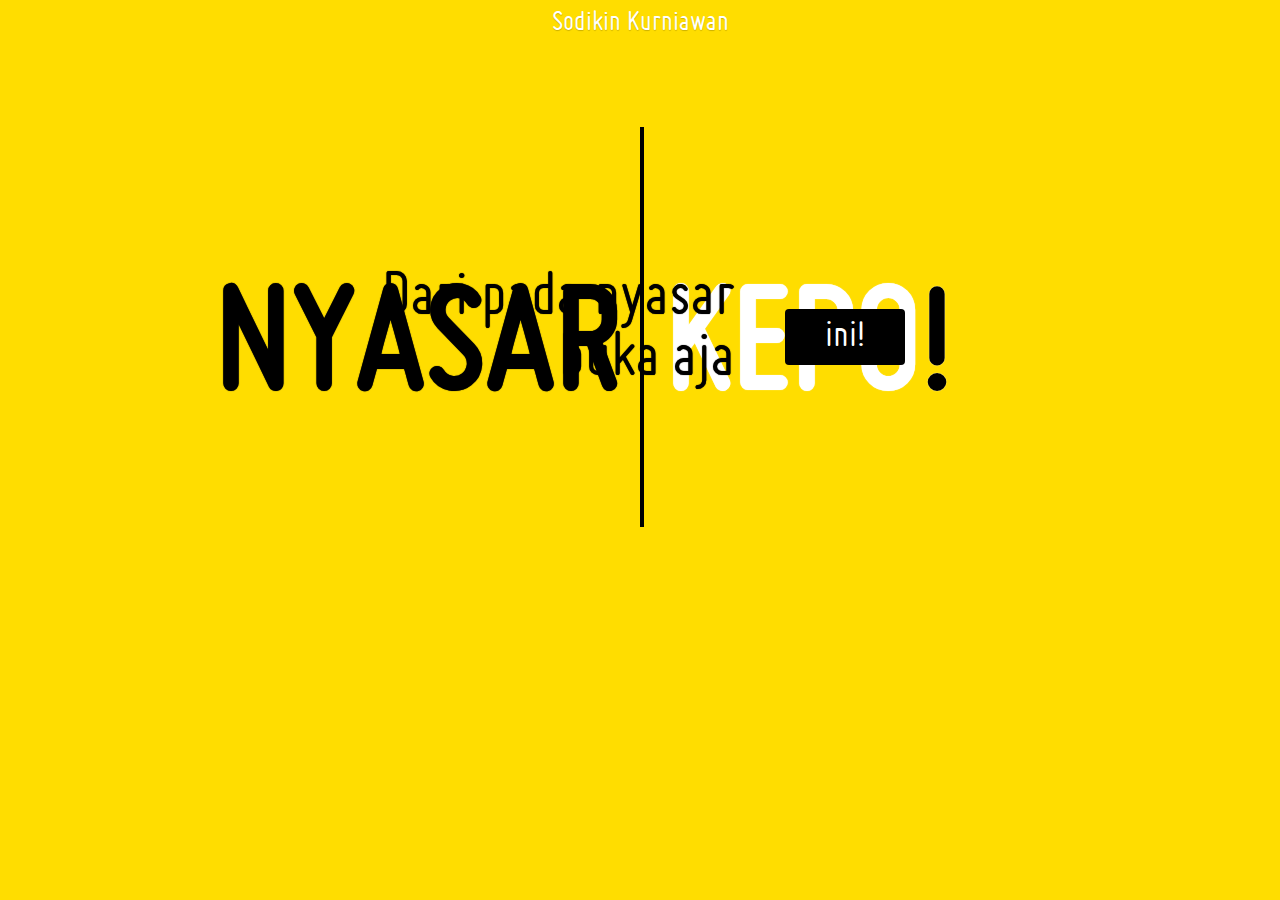
<file: index.html>
<!DOCTYPE html>
<html lang="en">
    <head>
        <title>Sodikin Kurniawan</title>
        <meta charset="UTF-8" />
        <meta http-equiv="X-UA-Compatible" content="IE=edge,chrome=1"> 
        <meta name="viewport" content="width=device-width, initial-scale=1.0"> 
        <meta name="description" content="Sodikin Kurniawan Instruktur Teknologi Laboratorium Medis" />
        <meta name="keywords" content="Sodikin, kurniawan, atlm, analis, kesehatan" />
        <meta name="author" content="Sodiyc" />
        <link rel="shortcut icon" href="../favicon.ico"> 
        <link rel="stylesheet" type="text/css" href="css/demo.css" />
        <link rel="stylesheet" type="text/css" href="css/style3.css" />
		<!--[if lt IE 10]>
				<link rel="stylesheet" type="text/css" href="css/style3IE.css" />
		<![endif]-->
    </head>
    <body>
        <div class="container">
            <h1 class="main">Sodikin Kurniawan</h1>
			<div class="sp-container">
				<div class="sp-content">
					<div class="sp-wrap sp-left">
						<h2>
							<span class="sp-top">Meh opo buka alamat iki bro ?</span> 
							<span class="sp-mid">nyasar</span> 
							<span class="sp-bottom">penasaran?</span>
						</h2>
					</div>
					<div class="sp-wrap sp-right">
						<h2>
							<span class="sp-top">Opo salah mlebu alamat web</span> 
							<span class="sp-mid">kepo<i>!</i><i>?</i></span> 
							<span class="sp-bottom">nyoweslah!</span> 
						</h2>
					</div>
				</div>
				<div class="sp-full">
					<h2>Dari pada nyasar buka aja</h2>
					<a href="https://www.sodiyc.my.id/">ini!</a>
				</div>
			</div>
        </div>
    </body>
</html>
</file>
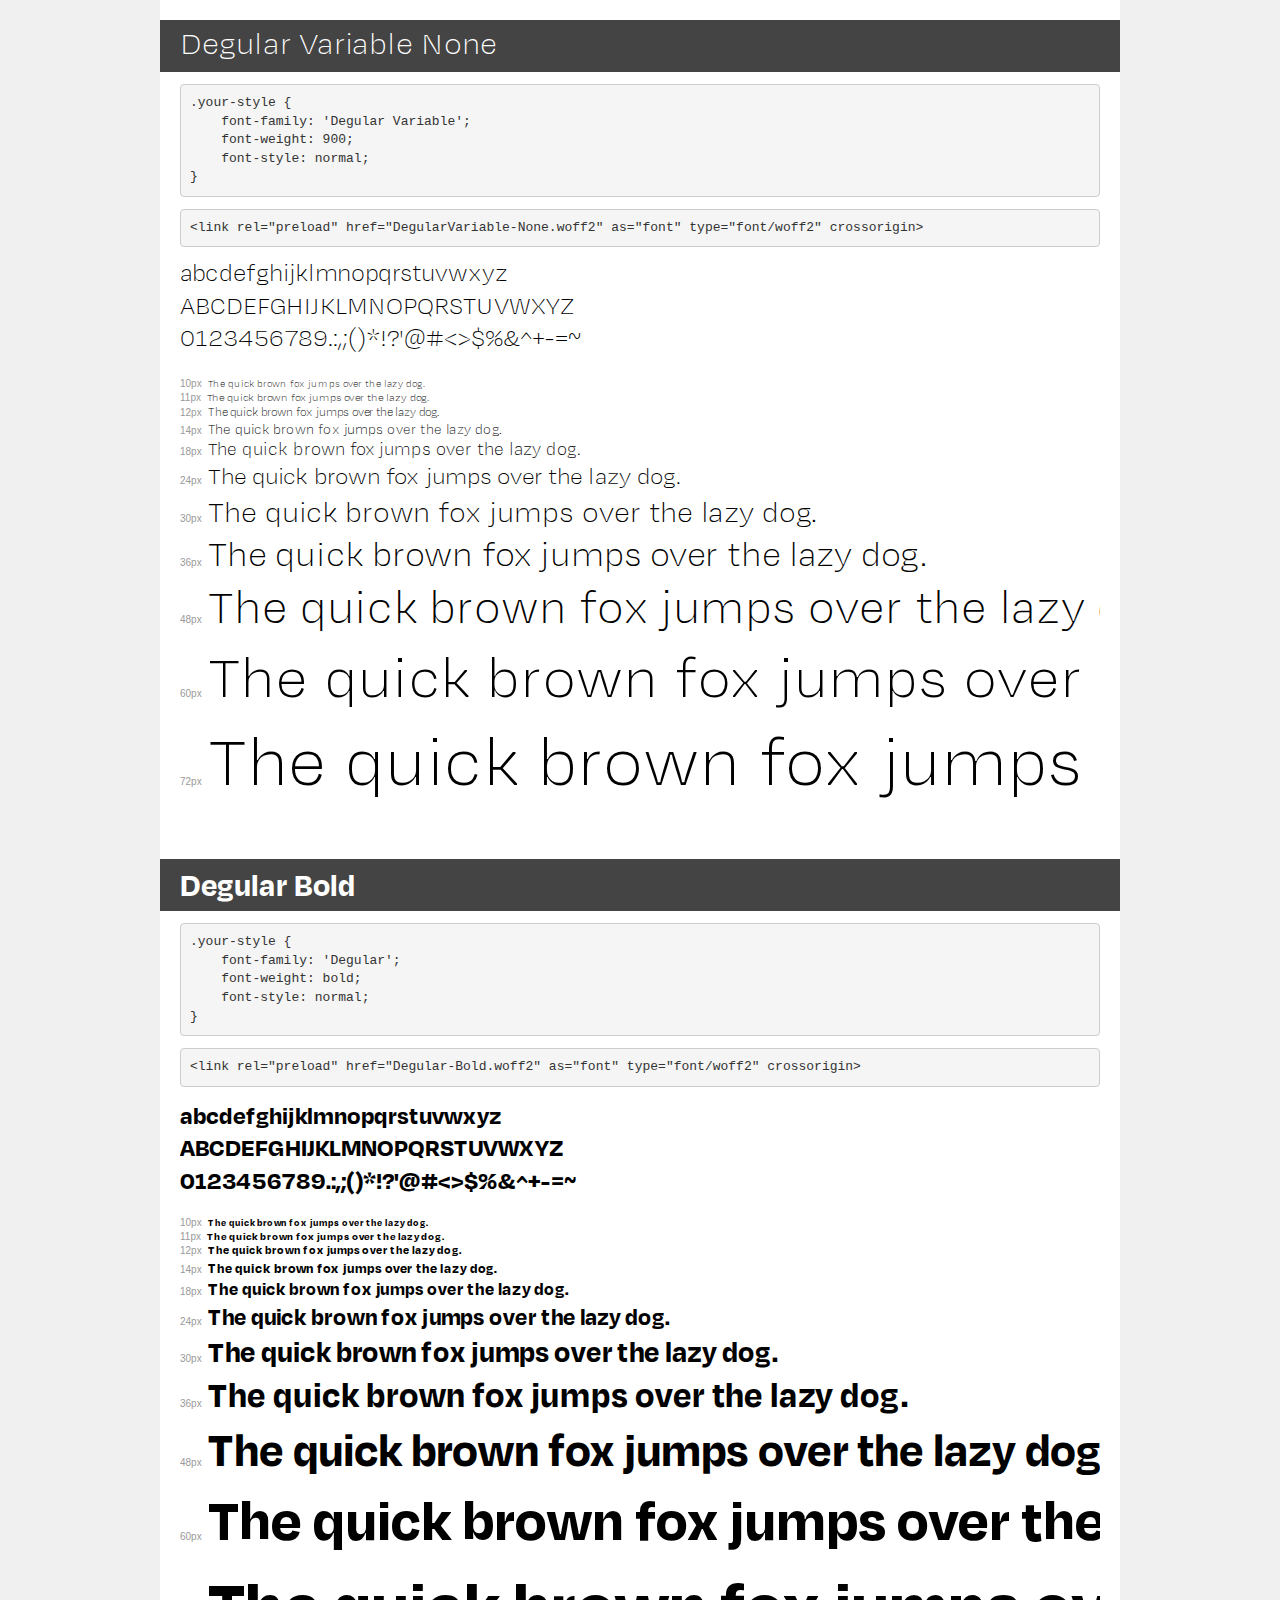
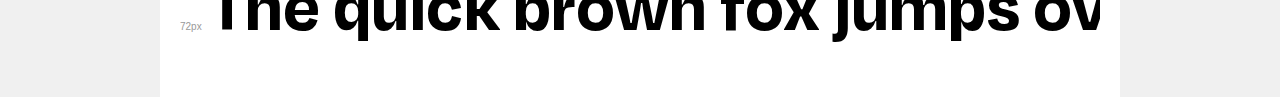
<file: text/demo.html>
<!DOCTYPE html>
<html lang="en">
<head>
    <meta charset="utf-8">
    <meta http-equiv="X-UA-Compatible" content="IE=edge">
    <meta name="viewport" content="width=device-width, initial-scale=1">
    <meta name="robots" content="noindex, noarchive">
    <meta name="format-detection" content="telephone=no">
    <title>Transfonter demo</title>
    <link href="stylesheet.css" rel="stylesheet">
    <style>
        /*
        http://meyerweb.com/eric/tools/css/reset/
        v2.0 | 20110126
        License: none (public domain)
        */
        html, body, div, span, applet, object, iframe,
        h1, h2, h3, h4, h5, h6, p, blockquote, pre,
        a, abbr, acronym, address, big, cite, code,
        del, dfn, em, img, ins, kbd, q, s, samp,
        small, strike, strong, sub, sup, tt, var,
        b, u, i, center,
        dl, dt, dd, ol, ul, li,
        fieldset, form, label, legend,
        table, caption, tbody, tfoot, thead, tr, th, td,
        article, aside, canvas, details, embed,
        figure, figcaption, footer, header, hgroup,
        menu, nav, output, ruby, section, summary,
        time, mark, audio, video {
            margin: 0;
            padding: 0;
            border: 0;
            font-size: 100%;
            font: inherit;
            vertical-align: baseline;
        }
        /* HTML5 display-role reset for older browsers */
        article, aside, details, figcaption, figure,
        footer, header, hgroup, menu, nav, section {
            display: block;
        }
        body {
            line-height: 1;
        }
        ol, ul {
            list-style: none;
        }
        blockquote, q {
            quotes: none;
        }
        blockquote:before, blockquote:after,
        q:before, q:after {
            content: '';
            content: none;
        }
        table {
            border-collapse: collapse;
            border-spacing: 0;
        }
        /* demo styles */
        body {
            background: #f0f0f0;
            color: #000;
        }
        .page {
            background: #fff;
            width: 920px;
            margin: 0 auto;
            padding: 20px 20px 0 20px;
            overflow: hidden;
        }
        .font-container {
            overflow-x: auto;
            overflow-y: hidden;
            margin-bottom: 40px;
            line-height: 1.3;
            white-space: nowrap;
            padding-bottom: 5px;
        }
        h1 {
            position: relative;
            background: #444;
            font-size: 32px;
            color: #fff;
            padding: 10px 20px;
            margin: 0 -20px 12px -20px;
        }
        .letters {
            font-size: 25px;
            margin-bottom: 20px;
        }
        .s10:before {
            content: '10px';
        }
        .s11:before {
            content: '11px';
        }
        .s12:before {
            content: '12px';
        }
        .s14:before {
            content: '14px';
        }
        .s18:before {
            content: '18px';
        }
        .s24:before {
            content: '24px';
        }
        .s30:before {
            content: '30px';
        }
        .s36:before {
            content: '36px';
        }
        .s48:before {
            content: '48px';
        }
        .s60:before {
            content: '60px';
        }
        .s72:before {
            content: '72px';
        }
        .s10:before, .s11:before, .s12:before, .s14:before,
        .s18:before, .s24:before, .s30:before, .s36:before,
        .s48:before, .s60:before, .s72:before {
            font-family: Arial, sans-serif;
            font-size: 10px;
            font-weight: normal;
            font-style: normal;
            color: #999;
            padding-right: 6px;
        }
        pre {
            display: block;
            padding: 9px;
            margin: 0 0 12px;
            font-family: Monaco, Menlo, Consolas, "Courier New", monospace;
            font-size: 13px;
            line-height: 1.428571429;
            color: #333;
            font-weight: normal;
            font-style: normal;
            background-color: #f5f5f5;
            border: 1px solid #ccc;
            overflow-x: auto;
            border-radius: 4px;
        }
        /* responsive */
        @media (max-width: 959px) {
            .page {
                width: auto;
                margin: 0;
            }
        }
    </style>
</head>
<body>
<div class="page">
    <div class="demo">
        <h1 style="font-family: 'Degular Variable'; font-weight: 900; font-style: normal;">Degular Variable None</h1>
        <pre title="Usage">.your-style {
    font-family: 'Degular Variable';
    font-weight: 900;
    font-style: normal;
}</pre>
        <pre title="Preload (optional)">
&lt;link rel=&quot;preload&quot; href=&quot;DegularVariable-None.woff2&quot; as=&quot;font&quot; type=&quot;font/woff2&quot; crossorigin&gt;</pre>
        <div class="font-container" style="font-family: 'Degular Variable'; font-weight: 900; font-style: normal;">
            <p class="letters">
                abcdefghijklmnopqrstuvwxyz<br>
ABCDEFGHIJKLMNOPQRSTUVWXYZ<br>
                0123456789.:,;()*!?'@#&lt;&gt;$%&^+-=~
            </p>
            <p class="s10" style="font-size: 10px;">The quick brown fox jumps over the lazy dog.</p>
            <p class="s11" style="font-size: 11px;">The quick brown fox jumps over the lazy dog.</p>
            <p class="s12" style="font-size: 12px;">The quick brown fox jumps over the lazy dog.</p>
            <p class="s14" style="font-size: 14px;">The quick brown fox jumps over the lazy dog.</p>
            <p class="s18" style="font-size: 18px;">The quick brown fox jumps over the lazy dog.</p>
            <p class="s24" style="font-size: 24px;">The quick brown fox jumps over the lazy dog.</p>
            <p class="s30" style="font-size: 30px;">The quick brown fox jumps over the lazy dog.</p>
            <p class="s36" style="font-size: 36px;">The quick brown fox jumps over the lazy dog.</p>
            <p class="s48" style="font-size: 48px;">The quick brown fox jumps over the lazy dog.</p>
            <p class="s60" style="font-size: 60px;">The quick brown fox jumps over the lazy dog.</p>
            <p class="s72" style="font-size: 72px;">The quick brown fox jumps over the lazy dog.</p>
        </div>
    </div>

    <div class="demo">
        <h1 style="font-family: 'Degular'; font-weight: bold; font-style: normal;">Degular Bold</h1>
        <pre title="Usage">.your-style {
    font-family: 'Degular';
    font-weight: bold;
    font-style: normal;
}</pre>
        <pre title="Preload (optional)">
&lt;link rel=&quot;preload&quot; href=&quot;Degular-Bold.woff2&quot; as=&quot;font&quot; type=&quot;font/woff2&quot; crossorigin&gt;</pre>
        <div class="font-container" style="font-family: 'Degular'; font-weight: bold; font-style: normal;">
            <p class="letters">
                abcdefghijklmnopqrstuvwxyz<br>
ABCDEFGHIJKLMNOPQRSTUVWXYZ<br>
                0123456789.:,;()*!?'@#&lt;&gt;$%&^+-=~
            </p>
            <p class="s10" style="font-size: 10px;">The quick brown fox jumps over the lazy dog.</p>
            <p class="s11" style="font-size: 11px;">The quick brown fox jumps over the lazy dog.</p>
            <p class="s12" style="font-size: 12px;">The quick brown fox jumps over the lazy dog.</p>
            <p class="s14" style="font-size: 14px;">The quick brown fox jumps over the lazy dog.</p>
            <p class="s18" style="font-size: 18px;">The quick brown fox jumps over the lazy dog.</p>
            <p class="s24" style="font-size: 24px;">The quick brown fox jumps over the lazy dog.</p>
            <p class="s30" style="font-size: 30px;">The quick brown fox jumps over the lazy dog.</p>
            <p class="s36" style="font-size: 36px;">The quick brown fox jumps over the lazy dog.</p>
            <p class="s48" style="font-size: 48px;">The quick brown fox jumps over the lazy dog.</p>
            <p class="s60" style="font-size: 60px;">The quick brown fox jumps over the lazy dog.</p>
            <p class="s72" style="font-size: 72px;">The quick brown fox jumps over the lazy dog.</p>
        </div>
    </div>

</div>
</body>
</html>
</file>
<file: css/style3.css>
body {
	background: #ffdd00;
	font-family: 'MisoRegular';
}
h1.main,p.demos {
	-webkit-animation-delay: 8s;
	-moz-animation-delay: 8s;
	-ms-animation-delay: 8s;
	animation-delay: 8s;
}
.sp-container {
	width: 900px;
	height: 400px;
	position: relative;
	margin: 80px auto 0px auto;
}
.sp-content {
	width: 100%;
	height: 400px;
	position: relative;
	-webkit-animation: open 0.4s linear forwards, squeeze 0.6s linear 5.5s forwards;
	-moz-animation: open 0.4s linear forwards, squeeze 0.6s linear 5.5s forwards;
	-ms-animation: open 0.4s linear forwards, squeeze 0.6s linear 5.5s forwards;
	animation: open 0.4s linear forwards, squeeze 0.6s linear 5.5s forwards;
}
.sp-content:after {
	content: '';
	width: 4px;
	background: #000;
	height: 100%;
	position: absolute;
	left: 50%;
}
.sp-container h2 {
	color: #000;
	text-shadow: 0px 0px 1px rgba(0,0,0,0.9);
}
.sp-wrap {
	width: 400px;
	padding: 0px 25px;
	height: 100%;
	text-align: right;
	font-size: 70px;
	line-height: 80px;
	float: left;
	position: relative;
	background: #ffdd00;
	overflow: hidden;
}
.sp-wrap span {
	display: block;
	background: #ffdd00;
	-ms-filter: "progid:DXImageTransform.Microsoft.Alpha(Opacity=0)";
	filter: alpha(opacity=0);
	opacity: 0;
}
.sp-wrap span.sp-mid {
	-ms-filter: "progid:DXImageTransform.Microsoft.Alpha(Opacity=100)";
	filter: alpha(opacity=100);
	opacity: 1;
}
.sp-container .sp-right h2 {
	color: #fff;
	text-shadow: 0px 0px 1px rgba(255,255,255,0.9);
}
.sp-wrap span.sp-mid {
	font-family: 'MisoBold';
	text-transform: uppercase;
	font-size: 160px;
	line-height: 130px;
	position: relative;
}
.sp-left span.sp-top {
	-webkit-animation: slideLeft 0.5s ease-in 0.6s backwards, fadeOut 1s linear 4s backwards;
	-moz-animation: slideLeft 0.5s ease-in 0.6s backwards, fadeOut 1s linear 4s backwards;
	-ms-animation: slideLeft 0.5s ease-in 0.6s backwards, fadeOut 1s linear 4s backwards;
	animation: slideLeft 0.5s ease-in 0.6s backwards, fadeOut 1s linear 4s backwards;
}
.sp-left span.sp-mid {
	-webkit-animation: slideLeft 0.5s ease-in 1s backwards, moveUp 0.6s linear 5s forwards;
	-moz-animation: slideLeft 0.5s ease-in 1s backwards, moveUp 0.6s linear 5s forwards;
	-ms-animation: slideLeft 0.5s ease-in 1s backwards, moveUp 0.6s linear 5s forwards;
	animation: slideLeft 0.5s ease-in 1s backwards, moveUp 0.6s linear 5s forwards;
}
.sp-left span.sp-bottom {
	-webkit-animation: slideLeft 0.5s ease-in 1.4s backwards, fadeOut 1s linear 4.2s backwards;
	-moz-animation: slideLeft 0.5s ease-in 1.4s backwards, fadeOut 1s linear 4.2s backwards;
	-ms-animation: slideLeft 0.5s ease-in 1.4s backwards, fadeOut 1s linear 4.2s backwards;
	animation: slideLeft 0.5s ease-in 1.4s backwards, fadeOut 1s linear 4.2s backwards;
}
.sp-right span {
	text-align: left;
}
.sp-right span.sp-top {
	-webkit-animation: slideRight 0.5s ease-in 2s backwards, fadeOut 1s linear 4.4s backwards;
	-moz-animation: slideRight 0.5s ease-in 2s backwards, fadeOut 1s linear 4.4s backwards;
	-ms-animation: slideRight 0.5s ease-in 2s backwards, fadeOut 1s linear 4.4s backwards;
	animation: slideRight 0.5s ease-in 2s backwards, fadeOut 1s linear 4.4s backwards;
}
.sp-right span.sp-mid {
	-webkit-animation: slideRight 0.5s ease-in 2.4s backwards, moveUp 0.6s linear 5s forwards;
	-moz-animation: slideRight 0.5s ease-in 2.4s backwards, moveUp 0.6s linear 5s forwards;
	-ms-animation: slideRight 0.5s ease-in 2.4s backwards, moveUp 0.6s linear 5s forwards;
	animation: slideRight 0.5s ease-in 2.4s backwards, moveUp 0.6s linear 5s forwards;
}
.sp-right span.sp-bottom {
	-webkit-animation: slideRight 0.5s ease-in 3.2s backwards, fadeOut 1s linear 4.6s backwards;
	-moz-animation: slideRight 0.5s ease-in 3.2s backwards, fadeOut 1s linear 4.6s backwards;
	-ms-animation: slideRight 0.5s ease-in 3.2s backwards, fadeOut 1s linear 4.6s backwards;
	animation: slideRight 0.5s ease-in 3.2s backwards, fadeOut 1s linear 4.6s backwards;
}
.sp-wrap i {
	position: absolute;
	background: #ffdd00;
	width: 60px;
}
.sp-wrap i:first-child {
	color: #000;
}
.sp-wrap i:last-child {
	-ms-filter: "progid:DXImageTransform.Microsoft.Alpha(Opacity=0)";
	filter: alpha(opacity=0);
	opacity: 0;
	-webkit-animation: fadeOut 1s linear 6s backwards;
	-moz-animation: fadeOut 1s linear 6s backwards;
	-ms-animation: fadeOut 1s linear 6s backwards;
	animation: fadeOut 1s linear 6s backwards;
}
.sp-full {
	position: absolute;
	font-size: 67px;
	top: 142px;
	width: 700px;
	left: 145px;
	-webkit-animation: fadeIn 1s linear 6.6s backwards;
	-moz-animation: fadeIn 1s linear 6.6s backwards;
	-ms-animation: fadeIn 1s linear 6.6s backwards;
	animation: fadeIn 1s linear 6.6s backwards;
}
.sp-full a {
	background: #000;
	color: #fff;
	-webkit-border-radius: 4px;
	-moz-border-radius: 4px;
	border-radius: 4px;
	padding: 10px 40px;
	display: inline-block;
	font-size: 40px;
	margin-top: 40px;
	-webkit-animation: zoomIn 0.7s ease-in-out 7s backwards;
	-moz-animation: zoomIn 0.7s ease-in-out 7s backwards;
	-ms-animation: zoomIn 0.7s ease-in-out 7s backwards;
	animation: zoomIn 0.7s ease-in-out 7s backwards;
}
.sp-full h2 {
	width: 400px;
	padding: 0px 50px 0px 0px;
	float: left;
	text-align: right;
}
.sp-full a:hover {
	-ms-filter: "progid:DXImageTransform.Microsoft.Alpha(Opacity=80)";
	filter: alpha(opacity=80);
	opacity: 0.8;
}
/**/
@-webkit-keyframes open{
	0%{
		-webkit-transform: scale(1,0);
	}
	100%{
		-webkit-transform: scale(1,1);
	}
}
@-webkit-keyframes squeeze{
	0%{
		height: 400px;
	}
	100%{
		height: 120px;
	}
}
@-webkit-keyframes fadeOut{
	0%{
		opacity: 1;
	}
	100%{
		opacity: 0;
	}
}
@-webkit-keyframes fadeIn{
	0%{
		opacity: 0;
	}
	100%{
		opacity: 1;
	}
}
@-webkit-keyframes slideLeft{
	0%{
		-webkit-transform: translateX(120%);
	}
	100%{
		-webkit-transform: translateX(0%);
	}
}
@-webkit-keyframes slideRight{
	0%{
		-webkit-transform: translateX(-120%);
	}
	100%{
		-webkit-transform: translateX(0%);
	}
}
@-webkit-keyframes moveUp{
	0%{
		-webkit-transform: translateY(0px);
	}
	100%{
		-webkit-transform: translateY(-170px);
	}

}
@-webkit-keyframes zoomIn{
	0%{
		-webkit-transform: scale(0);
	}
	100%{
		-webkit-transform: scale(1);
	}
}
/**/
@-moz-keyframes open{
	0%{
		-moz-transform: scale(1,0);
	}
	100%{
		-moz-transform: scale(1,1);
	}
}
@-moz-keyframes squeeze{
	0%{
		height: 400px;
	}
	100%{
		height: 120px;
	}
}
@-moz-keyframes fadeOut{
	0%{
		opacity: 1;
	}
	100%{
		opacity: 0;
	}
}
@-moz-keyframes fadeIn{
	0%{
		opacity: 0;
	}
	100%{
		opacity: 1;
	}
}
@-moz-keyframes slideLeft{
	0%{
		-moz-transform: translateX(120%);
	}
	100%{
		-moz-transform: translateX(0%);
	}
}
@-moz-keyframes slideRight{
	0%{
		-moz-transform: translateX(-120%);
	}
	100%{
		-moz-transform: translateX(0%);
	}
}
@-moz-keyframes moveUp{
	0%{
		-moz-transform: translateY(0px);
	}
	100%{
		-moz-transform: translateY(-170px);
	}

}
@-moz-keyframes zoomIn{
	0%{
		-moz-transform: scale(0);
	}
	100%{
		-moz-transform: scale(1);
	}
}
/**/
@keyframes open{
	0%{
		transform: scale(1,0);
	}
	100%{
		transform: scale(1,1);
	}
}
@keyframes squeeze{
	0%{
		height: 400px;
	}
	100%{
		height: 120px;
	}
}
@keyframes fadeOut{
	0%{
		opacity: 1;
	}
	100%{
		opacity: 0;
	}
}
@keyframes fadeIn{
	0%{
		opacity: 0;
	}
	100%{
		opacity: 1;
	}
}
@keyframes slideLeft{
	0%{
		transform: translateX(120%);
	}
	100%{
		transform: translateX(0%);
	}
}
@keyframes slideRight{
	0%{
		transform: translateX(-120%);
	}
	100%{
		transform: translateX(0%);
	}
}
@keyframes moveUp{
	0%{
		transform: translateY(0px);
	}
	100%{
		transform: translateY(-170px);
	}

}
@keyframes zoomIn{
	0%{
		transform: scale(0);
	}
	100%{
		transform: scale(1);
	}
}
</file>
<file: css/style3IE.css>
.sp-left span.sp-mid {
	position: absolute;
	top:0px;
	left:150px;
}
.sp-right span.sp-mid {
	position: absolute;
	top:0px;
	left:0px;
}
.sp-right span.sp-mid i{
	display: none;
}
</file>
<file: text/stylesheet.css>
@font-face {
    font-family: 'Degular Variable';
    src: url('DegularVariable-None.woff2') format('woff2'),
        url('DegularVariable-None.woff') format('woff');
    font-weight: 900;
    font-style: normal;
    font-display: swap;
}
@font-face {
  font-family: 'Degular TTF';
  font-style: normal;
  font-display: fallback;
  src: url(DegularVariable.ttf) format('truetype');
}
@font-face {
    font-family: 'Degular';
    src: url('Degular-Bold.woff2') format('woff2'),
        url('Degular-Bold.woff') format('woff');
    font-weight: bold;
    font-style: normal;
    font-display: swap;
}
</file>
<file: css/demo.css>
@import url('fonts/fonts.css');
@import url('reset.css');

/* General Demo Style */
body{
	background: #ddd;
	color: rgba(255,255,255,1);
	font-family:'Myriad Pro', Arial, sans-serif;
	font-size: 15px;
}
a{
	color: #fff;
	text-decoration: none;
}
.container{
	width: 100%;
	position: relative;
	overflow:hidden;
}
.clr{
	clear: both;
}
h1.main{
	font-size: 30px;
	position:relative;
	font-weight: 400;
	text-shadow: 0px 1px 1px rgba(0,0,0,0.2);
    padding: 10px;
	text-align: center;
	z-index: 1000;
	-webkit-animation: appear 0.6s ease-in-out 6s backwards;
	-moz-animation: appear 0.6s ease-in-out 6s backwards;
}
/* Header Style */
.header{
	font-family:'Arial Narrow', Arial, sans-serif;
	line-height: 24px;
	font-size: 11px;
	background: #000;
	opacity: 0.9;
	text-transform: uppercase;
	z-index: 9999;
	position: relative;
	-moz-box-shadow: 1px 0px 2px #000;
	-webkit-box-shadow: 1px 0px 2px #000;
	box-shadow: 1px 0px 2px #000;
}
.header a{
	padding: 0px 10px;
	letter-spacing: 1px;
	color: #ddd;
	display: block;
	float: left;
}
.header a:hover{
	color: #fff;
}
.header span.right{
	float: right;
}
.header span.right a{
	float: none;
	display: inline;
}
p.demos{
    position:relative;
    z-index: 1000;
	padding: 4px;
	text-align: center;
	-webkit-animation: appear 0.6s ease-in-out 6.2s backwards;
	-moz-animation: appear 0.6s ease-in-out 6.2s backwards;
}
p.demos a{
    display: inline-block;
	padding: 2px 4px;
	background: #fff;
	color: #777;
	font-family:'Arial Narrow', Arial, sans-serif;
	text-transform: uppercase;
	font-size: 11px;
	box-shadow: 1px 1px 4px rgba(0,0,0,0.2);
	-webkit-transition: all 0.2s linear;
	-moz-transition: all 0.2s linear;
	-o-transition: all 0.2s linear;
	-ms-transition: all 0.2s linear;
	transition: all 0.2s linear;
}
p.demos a:hover{
    color: #fff;
	background: #555;
}
p.demos a.current-demo,
p.demos a.current-demo:hover{
    font-weight: bold;
	background: #333;
	color: #fff;
}
@-webkit-keyframes appear{
	0%{
		opacity: 0;
	}
	100%{
		opacity: 1;
	}
}
@-moz-keyframes appear{
	0%{
		opacity: 0;
	}
	100%{
		opacity: 1;
	}
}
</file>
